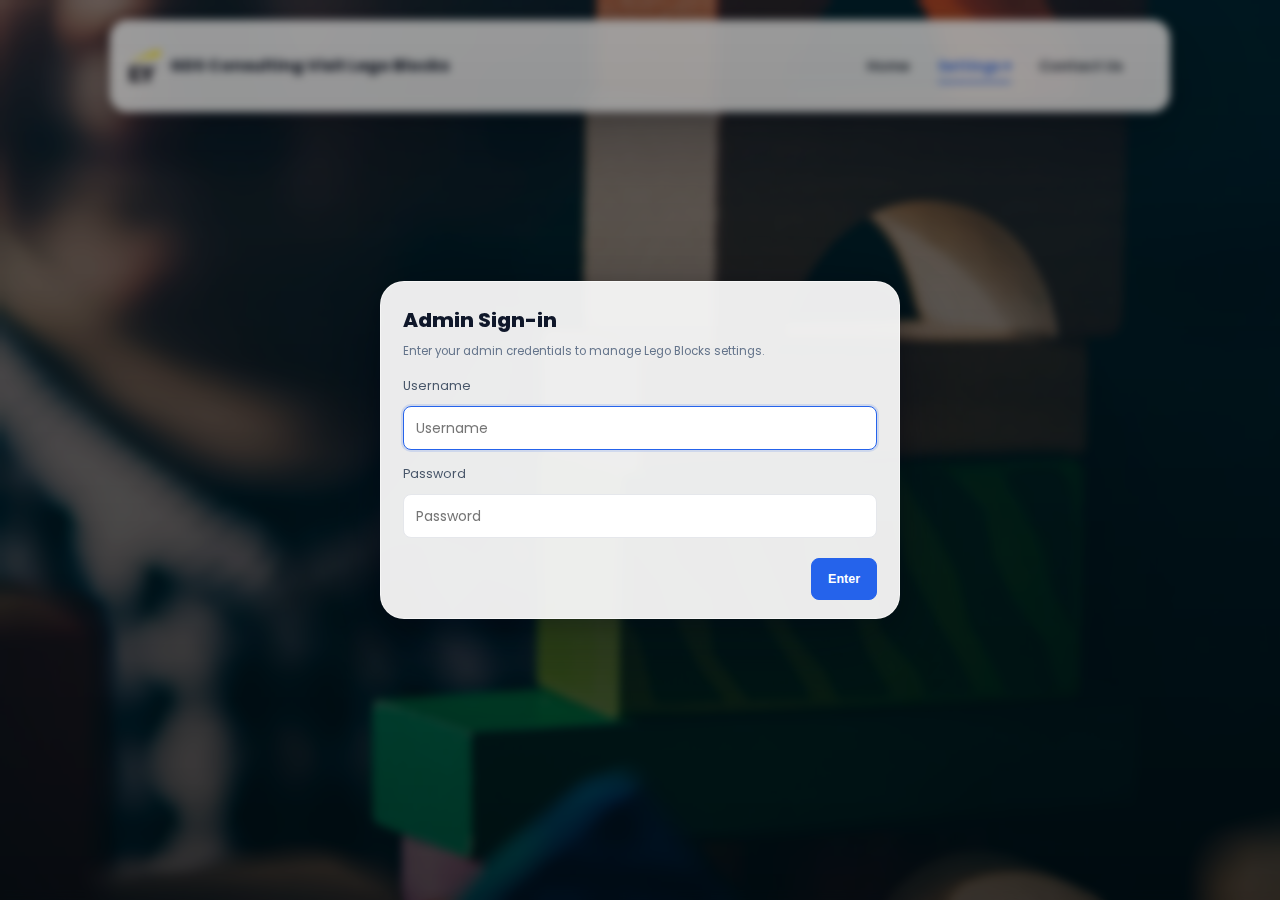
<file: lego-blocks.html>
<!DOCTYPE html>
<html lang="en">
<head>
  <meta charset="UTF-8" />
  <title>Lego Blocks Settings</title>
  <meta name="viewport" content="width=device-width, initial-scale=1" />
  <link href="https://fonts.googleapis.com/css2?family=Poppins:wght@400;600;700&display=swap" rel="stylesheet" />
  <link rel="stylesheet" href="assets/css/style.css" />
  <link rel="stylesheet" href="assets/css/lego-settings.css" />
</head>
<body>
  <!-- Themed fixed background for this page -->
  <div class="bg-fixed bg-lego"></div>

  <!-- NAVBAR (same as index) -->
  <header class="nav-wrap container">
    <div class="nav panel">
      <div class="brand">
        <img class="brand-logo" src="./assets/images/ey.png" alt="EY Logo" />
        <span>GDS Consulting Visit Lego Blocks</span>
      </div>
      <ul class="menu">
        <li><a href="index.html#home">Home</a></li>
        <li>
          <a href="#settings" id="menuSettings">Settings ▾</a>
          <ul class="submenu">
            <li>
              <a href="lego-blocks.html" id="menuLegoBlocks" role="menuitem" style="display:block;padding:10px 12px;border-radius:8px">
                Lego Blocks
              </a>
            </li>
          </ul>
        </li>
        <li><a href="index.html#contact">Contact Us</a></li>
        <li><a href="#" id="logoutLink" style="display:none">Logout</a></li>
      </ul>
    </div>
  </header>

  <!-- Page content (hidden until login) -->
  <div id="app" style="display:none">
    <main class="wrap" id="settings">
      <!-- Top canvas -->
      <section class="panel hero hero-tight">
        <h1>Lego Blocks Settings</h1>
        <p>Manage records, tiers, links, and attachments for your visit building blocks.</p>
        <div class="toolbar row-actions">
          <input id="search" type="text" placeholder="Search records…" />
        </div>
      </section>

      <!-- Records canvas -->
      <section class="panel adv">
        <div class="records-head">
          <div class="left">
            <div class="card-title">Records</div>
            <button class="btn btn-cta" id="openAddBtn">+ Add record</button>
          </div>
          <div class="right tiny-links">
            <a href="#" id="exportLink">Export</a>
            <a href="#" id="importLink">Import</a>
            <a href="#" id="clearAllLink">Clear All</a>
            <span class="count" id="countPill">0 records</span>
            <input type="file" id="csvFile" accept=".csv,text/csv" style="display:none" />
          </div>
        </div>

        <div class="card-body glass-inner">
          <div class="table-wrap">
            <table id="dataTable" aria-describedby="countPill">
              <thead>
              <tr>
                <th class="cat">Category</th>
                <th class="phase">Phase</th>
                <th class="activity">Activity</th>
                <th class="outcome">Key Outcome / Key Message</th>
                <th class="tier-col">T1</th>
                <th class="tier-col">T1.1</th>
                <th class="tier-col">T1.2</th>
                <th class="tier-col">T2</th>
                <th class="tier-col">T2.1</th>
                <th class="tier-col">T3</th>
                <th class="tier-col">T3.1</th>
                <th class="tier-col">T3.2</th>
                <th class="actions">Actions</th>
              </tr>
              </thead>
              <tbody></tbody>
            </table>
          </div>

          <div class="muted" style="margin-top:12px">
            Tip: You can download/upload multiple records at once. To upload, download this
            <a href="#" id="templateCsvLink">Import template.csv</a>
            and import using the links above.
          </div>
        </div>
      </section>
    </main>
  </div>

  <!-- Admin login -->
  <div id="gate" class="gate" aria-hidden="false">
    <div class="gate-card panel">
      <div class="gate-header">
        <h2>Admin Sign-in</h2>
        <p class="muted">Enter your admin credentials to manage Lego Blocks settings.</p>
      </div>
      <div class="gate-form">
        <div class="field">
          <label for="gateUser">Username</label>
          <input id="gateUser" type="text" placeholder="Username" autocomplete="username" autofocus />
        </div>
        <div class="field">
          <label for="gatePass">Password</label>
          <input id="gatePass" type="password" placeholder="Password" autocomplete="current-password" />
        </div>
        <div class="actions">
          <button class="btn btn-cta" id="gateEnter">Enter</button>
        </div>
        <div class="muted" id="gateError" style="display:none;color:#d33;margin-top:8px"></div>
      </div>
    </div>
  </div>

  <!-- DETAILS modal -->
  <div class="modal-overlay" id="detailsOverlay" aria-hidden="true">
    <div class="modal panel" role="dialog" aria-modal="true" aria-labelledby="detailsTitle">
      <div class="modal-header">
        <div class="modal-title" id="detailsTitle">Record Details</div>
        <button class="btn btn-ghost" id="closeDetailsBtn">Close</button>
      </div>
      <div class="modal-body"><div id="detailsBody"></div></div>
      <div class="modal-footer">
        <button class="btn btn-ghost" id="detailsEditBtn">Edit</button>
        <button class="btn btn-danger" id="detailsDeleteBtn">Delete</button>
      </div>
    </div>
  </div>

  <!-- Add/Edit modal -->
  <div class="modal-overlay" id="modalOverlay" aria-hidden="true">
    <div class="modal panel" role="dialog" aria-modal="true" aria-labelledby="modalTitle">
      <div class="modal-header">
        <div class="modal-title" id="modalTitle">Add Record</div>
        <button class="btn btn-ghost" id="closeModalBtn">Close</button>
      </div>

      <form id="recordForm">
        <input type="hidden" id="recordId" />
        <div class="modal-body">
          <div class="section">
            <div class="section-title">Core Details</div>
            <div class="grid-3">
              <div>
                <label>Category<span class="req">*</span></label>
                <select id="category" required>
                  <option value="">— Select —</option>
                  <option>Preparation</option><option>Presentation</option><option>Group Meet</option>
                  <option>Experience</option><option>Collaboration</option><option>Post Event</option>
                </select>
              </div>
              <div>
                <label>Phase<span class="req">*</span></label>
                <select id="phase" required>
                  <option value="">— Select —</option>
                  <option>PRE</option><option>DURING</option><option>POST</option>
                </select>
              </div>
              <div>
                <label>Activity<span class="req">*</span></label>
                <input type="text" id="activity" placeholder="e.g., Welcome & Registration" required />
              </div>
              <div style="grid-column:1/-1">
                <label>Key Outcome / Key Message<span class="req">*</span></label>
                <textarea id="outcome" placeholder="What success looks like / key talking points" required></textarea>
              </div>
            </div>
          </div>

          <div class="section">
            <div class="section-title">Ownership</div>
            <div class="grid-3">
              <div>
                <label>Presentation Owner</label>
                <input type="text" id="presentationOwner" placeholder="Name / team" />
              </div>
              <div>
                <label>Content Owner</label>
                <input type="text" id="contentOwner" placeholder="Name / team" />
              </div>
              <div style="grid-column:1/-1">
                <label>Notes</label>
                <textarea id="notes" placeholder="Internal notes or reminders"></textarea>
              </div>
            </div>
          </div>

          <div class="section">
            <div class="section-title">Tiers<span class="req"> *</span></div>
            <div class="tier-grid">
              <div><label>Tier 1</label><select class="tier" id="tier_1" required></select></div>
              <div><label>Tier 1.1</label><select class="tier" id="tier_1_1" required></select></div>
              <div><label>Tier 1.2</label><select class="tier" id="tier_1_2" required></select></div>
              <div><label>Tier 2</label><select class="tier" id="tier_2" required></select></div>
              <div><label>Tier 2.1</label><select class="tier" id="tier_2_1" required></select></div>
              <div><label>Tier 3</label><select class="tier" id="tier_3" required></select></div>
              <div><label>Tier 3.1</label><select class="tier" id="tier_3_1" required></select></div>
              <div><label>Tier 3.2</label><select class="tier" id="tier_3_2" required></select></div>
            </div>
          </div>

          <div class="section">
            <div class="section-title">URL / Links</div>
            <div id="linksContainer" class="links-container"></div>
            <div><button type="button" class="btn btn-ghost btn-sm" id="addLinkBtn">+ Add Link</button></div>
            <div class="muted">Label is what appears in the list.</div>
          </div>
        </div>

        <div class="modal-footer">
          <button type="button" class="btn btn-ghost" id="resetBtn">Reset</button>
          <button type="button" class="btn btn-danger" id="editDeleteBtn" style="display:none">Delete</button>
          <button type="submit" class="btn btn-cta" id="submitBtn">Save</button>
        </div>
      </form>
    </div>
  </div>

  <!-- Your existing app scripts -->
  <script src="assets/js/script.js"></script>
  <script src="assets/js/storage-xml-github.js"></script>
  <script src="assets/js/lego-settings.js"></script>

  <!-- Login + PAT wiring (no UI/visual changes) -->
  <script>
  (function(){
    // Repo config must match storage-xml-github.js
    const OWNER  = 'markcolobong';
    const REPO   = 'cnslegoblocks';
    const BRANCH = 'main';
    const FILE_PATH = 'data/records.xml';

    // ⚠️ You asked to auto-use this PAT after admin login.
    // NOTE: Anyone with access to the page source can see it.
    const HARDCODED_PAT = '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';

    const gate   = document.getElementById('gate');
    const app    = document.getElementById('app');
    const errBox = document.getElementById('gateError');
    const logout = document.getElementById('logoutLink');

    function sanitizeToken(t){
      return (t||'').trim().replace(/^[\"']+|[\"']+$/g,'').replace(/\s+/g,'').replace(/[\u200B-\u200D\uFEFF]/g,'');
    }
    async function probeRepo(pat){
      const url = `https://api.github.com/repos/${OWNER}/${REPO}/contents/${FILE_PATH}?ref=${encodeURIComponent(BRANCH)}`;
      // try token, then Bearer, then Basic
      let r = await fetch(url, { headers: { 'X-GitHub-Api-Version':'2022-11-28', Authorization: `token ${pat}` } });
      if (r.status === 401) r = await fetch(url, { headers: { 'X-GitHub-Api-Version':'2022-11-28', Authorization: `Bearer ${pat}` } });
      if (r.status === 401) r = await fetch(url, { headers: { 'X-GitHub-Api-Version':'2022-11-28', Authorization: 'Basic ' + btoa('x:'+pat) } });
      return r.status;
    }
    function showError(msg){
      if (!errBox) return;
      errBox.textContent = msg;
      errBox.style.display = '';
    }
    function hideError(){
      if (!errBox) return;
      errBox.textContent = '';
      errBox.style.display = 'none';
    }
    function enterApp(){
      gate.style.display = 'none';
      app.style.display  = '';
      if (logout) logout.style.display = '';
    }
    function leaveApp(){
      if (logout) logout.style.display = 'none';
      app.style.display  = 'none';
      gate.style.display = '';
      hideError();
    }

    document.getElementById('gateEnter')?.addEventListener('click', async () => {
      hideError();
      const u = (document.getElementById('gateUser')?.value || '').trim();
      const p = (document.getElementById('gatePass')?.value || '').trim();

      // 1) Validate admin creds first. If wrong, block entry.
      if (u !== 'admin' || p !== '+mark'){
        showError('Invalid credentials. Please try again.');
        return; // DO NOT proceed
      }

      // 2) Admin creds ok → set PAT automatically, probe, then enter.
      const pat = sanitizeToken(HARDCODED_PAT);
      if (!window.XmlGitHubStorage){ showError('Storage not loaded.'); return; }
      XmlGitHubStorage.setToken(pat);

      const status = await probeRepo(pat);
      if (status === 200 || status === 404){
        enterApp();
        if (window.LegoSettings?.refresh) { try { await LegoSettings.refresh(); } catch {} }
      } else if (status === 401){
        showError('GitHub token rejected (401).');
      } else if (status === 403){
        showError('GitHub token lacks Contents access (403).');
      } else {
        showError('GitHub auth failed: ' + status);
      }
    });

    // Logout: clear token and return to gate
    logout?.addEventListener('click', (e) => {
      e.preventDefault();
      if (window.XmlGitHubStorage) XmlGitHubStorage.setToken(null);
      leaveApp();
    });
  })();
  </script>
</body>
</html>
</file>
<file: assets/css/style.css>
:root{
  --brand:#2563eb; --brand-d:#1e4fd6;
  --ink:#0b1324; --muted:#6b7280;

  --panel:rgba(255,255,255,.92);
  --panel-weak:rgba(255,255,255,.78);

  --glass-stroke:rgba(255,255,255,.55);
  --shadow:0 30px 80px rgba(2,6,23,.30), 0 6px 22px rgba(2,6,23,.20);
  --radius:18px;
}

body{margin:0;font-family:Poppins,sans-serif;color:var(--ink);line-height:1.6;min-height:100svh;overflow-x:hidden}
.bg-fixed{position:fixed;inset:0;z-index:-2;
  background:url("../images/main_bg.jpeg") center/cover no-repeat;}
.bg-fixed::after{content:"";position:absolute;inset:0;background:linear-gradient(to bottom, rgba(0,0,0,.30), rgba(0,0,0,.45));z-index:-1}

.container{max-width:1100px;margin:0 auto;padding:0 20px}
.panel{background:var(--panel);border:1px solid var(--glass-stroke);border-radius:var(--radius);
  backdrop-filter:blur(8px);box-shadow:var(--shadow);overflow:visible}

/* ===== NAVBAR ===== */
.nav-wrap{position:relative;margin-top:20px;margin-bottom:20px;z-index:20}
.nav{display:flex;align-items:center;justify-content:space-between;padding:12px 18px;overflow:visible}
.brand{display:flex;align-items:center;gap:10px}
.brand-logo{height:32px;width:auto;display:block}
.brand span{font-weight:700;font-size:16px;line-height:1}
.menu{display:flex;gap:28px;position:relative}
.menu > li{list-style:none;position:relative}
.menu > li > a{color:#1f2937;text-decoration:none;font-weight:600;font-size:14px;padding:6px 0;display:inline-block}
.menu > li > a:hover{color:var(--brand)}

/* Dropdown */
.submenu{
  display:none;position:absolute;top:calc(100% + 8px);left:0;
  background:var(--panel);border:1px solid var(--glass-stroke);border-radius:12px;
  box-shadow:0 10px 26px rgba(2,6,23,.25);
  min-width:200px;padding:8px;z-index:1000;
}
.submenu li{list-style:none}
.submenu button{
  width:100%;background:transparent;border:0;text-align:left;
  padding:10px 12px;border-radius:8px;
  font:500 14px Poppins, sans-serif;color:#111827;cursor:default;
}
.submenu button:hover{background:rgba(37,99,235,.08);color:var(--brand)}
.menu li:hover > .submenu{display:block}

/* ===== MAIN LAYOUT ===== */
.wrap{max-width:1100px;margin:0 auto;padding:0 20px 96px;display:grid;gap:28px}
.wrap .panel{background:var(--panel-weak)}
.wrap .stats, .wrap .card{background:var(--panel-weak)}

.hero{padding:44px 28px 30px;text-align:center}
.hero h1{margin:0 0 10px;font-size:clamp(28px,4.4vw,42px);font-weight:700;color:#0f172a}
.hero p{margin:0 auto 18px;max-width:780px;color:#394150}
.cta{display:inline-block;padding:12px 22px;border-radius:12px;background:var(--brand);color:#fff;text-decoration:none;font-weight:600}
.cta:hover{background:var(--brand-d)}

.thumbs{display:grid;grid-template-columns:repeat(3,1fr);gap:16px;margin-top:18px}
.thumb{border-radius:14px;overflow:hidden;aspect-ratio:4/3}
.thumb img{width:100%;height:100%;object-fit:cover;filter:grayscale(100%)}

.stats{display:grid;grid-template-columns:repeat(4,1fr);gap:8px;border-radius:var(--radius);border:2px solid var(--brand);padding:22px 18px;text-align:center}
.adv{padding:32px 24px}
.adv-grid{display:grid;grid-template-columns:repeat(3,1fr);gap:18px}

.card{border:1px solid #e5e7eb;border-radius:14px;padding:22px;text-align:center}
.card.highlight{color:#fff;background:linear-gradient(145deg,#4f7efc,var(--brand));box-shadow:0 20px 60px rgba(37,99,235,.55)}

#contact {
  text-align: center;   /* center everything inside */
}

#contact .contact-email {
  margin: 0;            /* remove extra space */
  text-align: center;   /* explicitly center */
}

#contact .contact-email a {
  font-size: 14px;
  font-weight: 500;
  color: #1f2937;       /* subtle dark gray, not default blue */
  text-decoration: none;
}

#contact .contact-email a:hover {
  text-decoration: underline;
  color: var(--brand);  /* EY brand color on hover */
}
#contact h2 {
  margin-bottom: 4px;   /* tighten the gap */
}

#contact h3, 
#contact p {
  margin-top: 0;        /* remove extra space above the second line */
}

/* Center, tighten spacing, and strip any button-like styles on the link */
#contact { text-align: center; padding: 18px 20px; }

#contact .contact-title { 
  margin: 0 0 4px 0 !important;   /* small gap under the title */
}

#contact .contact-email {
  margin: 0 !important;           /* remove gap above the email line */
  font-size: 16px;
  font-weight: 600;
  line-height: 1.35;
}

/* kill any inherited button styles on the anchor */
#contact .contact-email a {
  background: transparent !important;
  border: 0 !important;
  padding: 0 !important;
  display: inline !important;
  color: #1f2937;
  text-decoration: none;
}

#contact .contact-email a:hover {
  color: var(--brand);
  text-decoration: underline;
}
/* --- Results table alignment for the Resolver list --- */
.results-card .row {
  display: grid;
  grid-template-columns: 180px 90px 280px 1fr 56px; /* Category | Phase | Activity | Outcome | Actions */
  align-items: center;
  column-gap: 16px;
}

@media (max-width: 960px) {
  .results-card .row { grid-template-columns: 150px 80px 200px 1fr 48px; }
}

.results-card .row .cap,
.results-card .row .phase,
.results-card .row .act { white-space: nowrap; overflow: hidden; text-overflow: ellipsis; }

.results-card .row .outcome { white-space: normal; } /* allow outcome to wrap within its column */

.results-card .row .actions {
  display: flex;
  align-items: center;
  justify-content: center;
}

.results-card .row .kill {
  appearance: none;
  border: 0;
  background: transparent;
  color: #ef4444;        /* red */
  font-weight: 800;
  line-height: 1;
  cursor: pointer;
}
</file>
<file: assets/css/lego-settings.css>
/* Consistent sizing */
* { box-sizing: border-box; }

/* Background */
.bg-fixed.bg-lego{
  background:url("../images/legobg.jpeg") center/cover no-repeat;
}
.bg-fixed.bg-lego::after{
  content:""; position:absolute; inset:0;
  background:linear-gradient(to bottom, rgba(0,0,0,.30), rgba(0,0,0,.45));
  z-index:-1;
}

/* Top canvas (smaller search) */
.hero.hero-tight{ padding:24px 22px 16px; }
.hero.hero-tight h1{ margin-bottom:6px; }
.hero.hero-tight .toolbar{ margin-top:10px; gap:10px; }
.hero.hero-tight #search{
  height:36px; font-size:13px; padding:8px 12px; max-width:320px; width:100%;
}

/* Records header */
.records-head{
  display:flex; align-items:center; justify-content:space-between;
  padding:10px 12px 6px 12px;
}
.records-head .left{ display:flex; align-items:center; gap:10px; }
.records-head .card-title{ font-weight:700; }
.tiny-links{
  display:flex; align-items:center; gap:12px; flex-wrap:wrap;
  font-size:12px;
}
.tiny-links a{ color:#374151; text-decoration:none; font-weight:600; opacity:.9; }
.tiny-links a:hover{ color:var(--brand); }
.tiny-links .count{ color:#6b7280; font-weight:600; }

/* Inner glass */
.glass-inner{
  background:var(--panel-weak);
  border:1px solid var(--glass-stroke);
  border-radius:calc(var(--radius) - 6px);
  padding:12px;
}

/* Buttons (compact) */
.btn{appearance:none;border:1px solid #e5e7eb;background:#ffffff;color:var(--ink);border-radius:8px;padding:7px 10px;font-weight:600;cursor:pointer;white-space:nowrap;font-size:12.5px}
.btn:hover{background:#f8fafc}
.btn-cta{background:var(--brand);border-color:var(--brand);color:#fff}
.btn-cta:hover{background:var(--brand-d)}
.btn-ghost{background:transparent}
.btn-danger{background:#dc2626;border-color:#dc2626;color:#fff}
.btn-sm{padding:5px 8px;font-size:11.5px;border-radius:7px}

/* Link-style buttons (e.g. “More”) */
.link-inline{
  appearance:none; background:transparent; border:0; padding:0;
  color:var(--brand); font-weight:600; cursor:pointer; font-size:12px;
}
.link-inline:hover{ text-decoration:underline; }

/* Inputs */
label{font-size:11.5px;color:#6b7280;display:block;margin:0 0 4px}
.req{color:#dc2626}
input[type="text"], input[type="url"], input[type="password"], select, textarea{
  width:100%; background:#fff; border:1px solid #e5e7eb; color:#0f172a;
  border-radius:8px; padding:10px 12px; outline:none; font:inherit;
  transition:.15s border-color,.15s box-shadow
}
input:focus, select:focus, textarea:focus{
  border-color:var(--brand);
  box-shadow:0 0 0 2px rgba(37,99,235,.15)
}
textarea{min-height:50px; resize:vertical}
.muted{color:#64748b; font-size:11.5px}

/* Table — no visible scrollbars */
.table-wrap{
  overflow-x:auto;
  scrollbar-width:none; -ms-overflow-style:none;
}
.table-wrap::-webkit-scrollbar{ display:none; }

table{width:100%;border-collapse:separate;border-spacing:0;table-layout:fixed}
th, td{
  border-bottom:1px solid #e5e7eb; padding:6px 8px; vertical-align:middle; background:rgba(255,255,255,.92);
  white-space:nowrap; overflow:hidden; text-overflow:ellipsis; font-size:12.5px;
}
th{
  position:sticky; top:0; background:rgba(255,255,255,.98);
  font-size:12px; color:#475569; text-align:left; z-index:1
}
tbody tr:hover td{background:#f9fafb}

/* Action buttons: horizontal, never cut off */
.table-actions{ display:flex; gap:6px; align-items:center; justify-content:flex-start; flex-wrap:nowrap; }
td.actions{ overflow:visible; white-space:nowrap; }
th.actions, td.actions{ width:16% }    /* widened so both buttons fit */

/* Column widths (balanced to avoid cut-offs) */
th.cat, td.cat{width:9%}
th.phase, td.phase{width:7%}
th.activity, td.activity{width:12%}
th.outcome, td.outcome{width:18%}

/* Outcome clamp + expand */
td.outcome .outcome-text{
  display:-webkit-box; -webkit-line-clamp:2; -webkit-box-orient:vertical; overflow:hidden;
  white-space:normal;
}

/* Row expansion -> show full text everywhere in that row */
tr.row-expanded td{
  white-space:normal; overflow:visible; text-overflow:clip;
}
tr.row-expanded td.outcome .outcome-text{
  -webkit-line-clamp:unset; max-height:none;
}
/* Keep tier cells compact even when expanded */
tr.row-expanded td.tier{ white-space:nowrap; }

/* Tier columns */
th.tier-col{width:3.25%; text-align:center; white-space:nowrap; overflow:visible; text-overflow:clip;}
td.tier{width:3.25%; text-align:center; white-space:normal; overflow:visible; text-overflow:clip; padding:6px 4px}

/* Color-only LEGO bricks (no text/symbols) */
.brick{
  display:inline-block; width:22px; height:14px; border-radius:3px;
  border:1px solid #e5e7eb; box-shadow: inset 0 -1px 0 rgba(0,0,0,.08);
}
.brick.green{ background:#22c55e; }
.brick.orange{ background:#f59e0b; }
.brick.gray{ background:#94a3b8; }

/* ---------- FORMS: spacing + links-row (NEW) ---------- */

/* Give the Tier grid extra breathing room before the Links section */
.tier-grid{display:grid;grid-template-columns:repeat(4,1fr);gap:12px;margin-bottom:16px}
@media (max-width:980px){.tier-grid{grid-template-columns:1fr 1fr}}
@media (max-width:640px){.tier-grid{grid-template-columns:1fr}}

/* 3-column layout for Label | URL | Remove */
.links-row{
  display:grid;
  grid-template-columns: 160px 1fr 90px;
  gap:10px;
  align-items:end;   /* aligns button baseline with inputs */
}
.links-row .btn{ width:100%; }

/* Login overlay + modals */
.gate{
  position:fixed; inset:0;
  background:linear-gradient(to bottom, rgba(0,0,0,.35), rgba(0,0,0,.55));
  display:flex; align-items:center; justify-content:center; z-index:2000;
  padding:24px; backdrop-filter: blur(4px);
}
.gate-card.panel{
  width:100%; max-width: 520px; border-radius: calc(var(--radius) + 6px);
  padding: 22px 22px 18px;
}
.gate-header h2{ margin: 0 0 6px; font-size: 20px; font-weight: 800; color: #0f172a; }
.gate-header .muted{ margin: 0 0 16px; }
.gate-form{ display:grid; gap:14px; }
.gate-form .field{ display:flex; flex-direction:column; gap:6px; }
.gate-form label{ font-size:12.5px; color:#475569; }
.gate-form input{ height: 44px; font-size: 14px; }
.gate-form .actions{ display:flex; justify-content:flex-end; margin-top:6px; }
.gate-form .btn-cta{ height: 42px; padding: 0 16px; }

.modal-overlay{
  position:fixed; inset:0; background:rgba(15,23,42,.45);
  display:none; align-items:center; justify-content:center; padding:16px; z-index:3000
}
.modal.panel{
  background:var(--panel); border:1px solid var(--glass-stroke); border-radius:var(--radius);
  box-shadow:var(--shadow); backdrop-filter:blur(10px);
  max-width:1200px; width:calc(100% - 32px); max-height:92vh; overflow:auto
}
.modal-header{
  display:flex; align-items:center; justify-content:space-between; gap:10px;
  padding:12px 14px; border-bottom:1px solid var(--glass-stroke)
}
.modal-title{font-weight:800;font-size:13px}
.modal-body{padding:12px 14px}
.modal-footer{
  display:flex; gap:8px; justify-content:flex-end;
  padding:12px 14px; border-top:1px solid var(--glass-stroke)
}

/* Toast + details */
.toast{ position:fixed; bottom:16px; right:16px; background:#0f172a; color:#fff; padding:10px 12px; border-radius:8px; font-size:12px; opacity:.96; z-index:3500 }
.kv{display:grid;grid-template-columns:180px 1fr;gap:6px;margin:8px 0}
.kv .k{color:#475569}

/* Read-only tiers in Details modal (NEW) */
.tiers-readonly{ display:flex; flex-wrap:wrap; gap:8px; align-items:center; }
.tier-pill{ display:inline-flex; align-items:center; gap:6px; padding:4px 6px; border:1px solid #e5e7eb; border-radius:8px; background:#fff; font-size:12px; }

/* Active menu highlight */
.menu > li > a.active{ color:var(--brand); border-bottom:2px solid var(--brand); padding-bottom:4px; }
.submenu a.active{ background:rgba(37,99,235,.08); color:var(--brand); border-radius:8px; }
</file>
